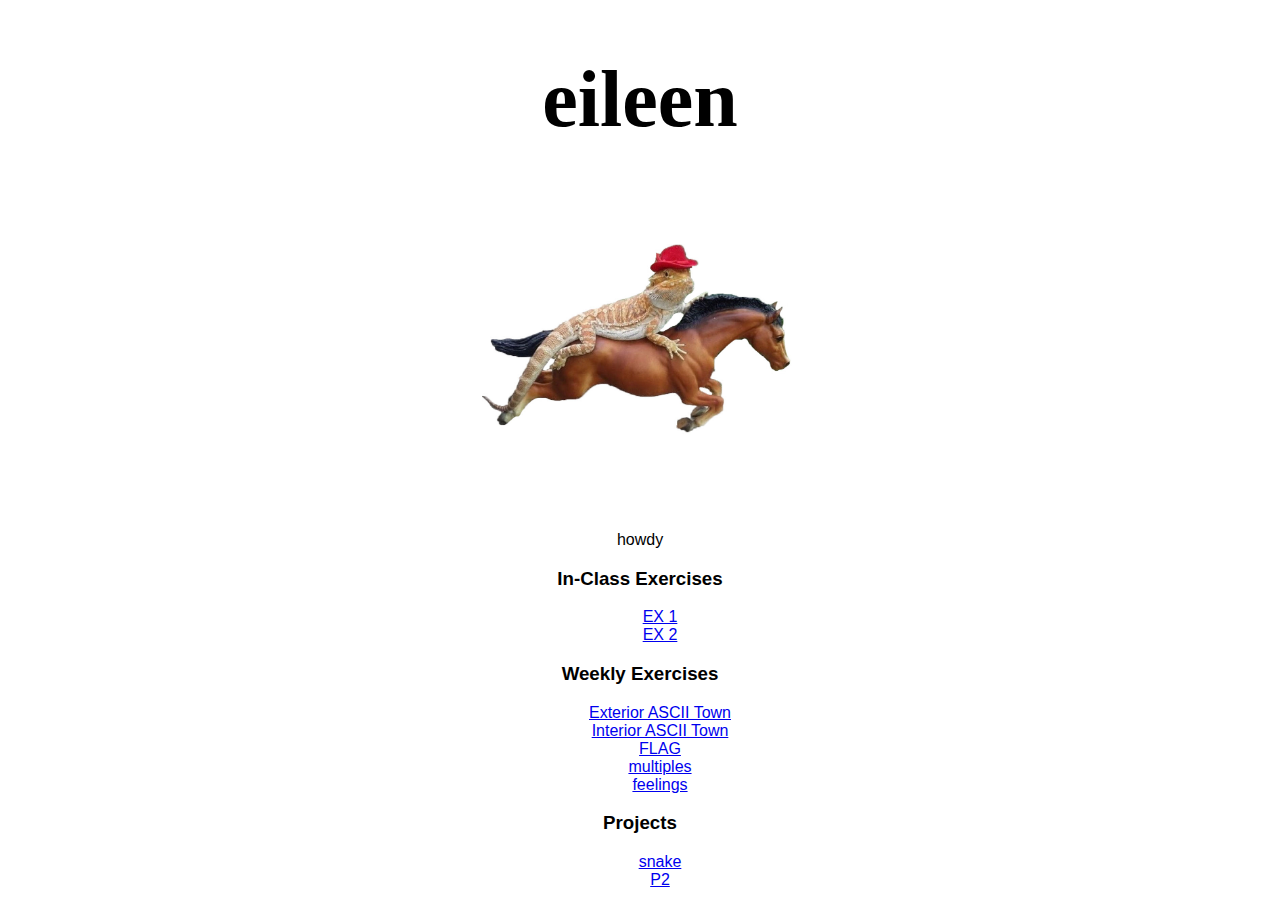
<file: index.html>
<!DOCTYPE html>
<html>

<head>
  <title>eileen</title>
  <meta charset="utf-8" />
  <link rel="stylesheet" type="text/css" href="index.css">
</head>

<body>

  <!-- this is where my code is-->
  <div id="container">

    <!-- about me-->
    <h1>eileen</h1>

    <img src="images/me.jpg">

    <p class="desc">howdy</p>

    <!-- my work -->
    <div id="exercises">
      <h3>In-Class Exercises</h3>

      <ul id="menu">
        <li><a href="#">EX 1</a></li>
        <li><a href="#">EX 2</a></li>
      </ul>

    </div>

    <div id="weekly-exercises">
      <h3>Weekly Exercises</h3>

      <ul id="menu">
        <li><a href="ASCII-TOWN/exterior-eileem.html">Exterior ASCII Town</a></li>
        <li><a href="ASCII-TOWN/interior-eileen.html">Interior ASCII Town</a></li>
        <li><a href="FLAGS/FLAG.html">FLAG</a></li>
        <li><a href="multiples/multiples.html">multiples</a></li>
        <li><a href="feelings/feelings.html">feelings</a></li>

      </ul>

    </div>

    <div id="projects">
      <h3>Projects</h3>

      <ul id="menu">
        <li><a href="project1/project1.html">snake</a></li>
        <li><a href="#">P2</a></li>
      </ul>

    </div>
  </div>
</body>
</html>
</file>
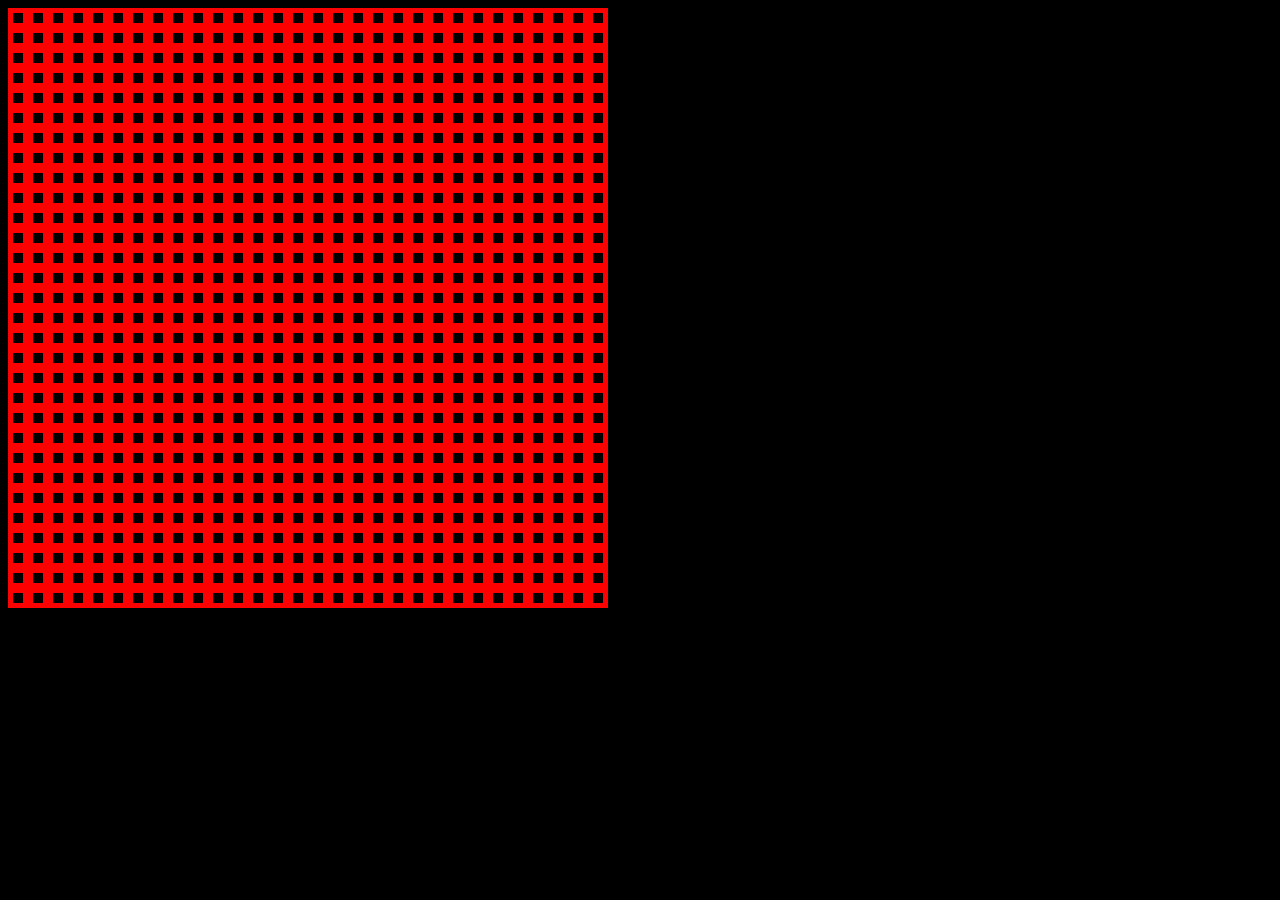
<file: example/example.html>
<!DOCTYPE html>
<html>

<head>
  <title>eileen</title>
  <meta charset="utf-8" />
  <link rel="stylesheet" href="css/example.css" type="text/CSS" />

</head>

<body>

<div class="outer-shape">
   <div class="inner-shape"></div>
   <div class="inner-shape"></div>
   <div class="inner-shape"></div>
   <div class="inner-shape"></div>
   <div class="inner-shape"></div>
   <div class="inner-shape"></div>
   <div class="inner-shape"></div>
   <div class="inner-shape"></div>
   <div class="inner-shape"></div>
   <div class="inner-shape"></div>
   <div class="inner-shape"></div>
   <div class="inner-shape"></div>
   <div class="inner-shape"></div>
   <div class="inner-shape"></div>
   <div class="inner-shape"></div>
   <div class="inner-shape"></div>
   <div class="inner-shape"></div>
   <div class="inner-shape"></div>
   <div class="inner-shape"></div>
   <div class="inner-shape"></div>
   <div class="inner-shape"></div>
   <div class="inner-shape"></div>
   <div class="inner-shape"></div>
   <div class="inner-shape"></div>
   <div class="inner-shape"></div>
   <div class="inner-shape"></div>
   <div class="inner-shape"></div>
   <div class="inner-shape"></div>
   <div class="inner-shape"></div>
   <div class="inner-shape"></div>
   <div class="inner-shape"></div>
   <div class="inner-shape"></div>
   <div class="inner-shape"></div>
   <div class="inner-shape"></div>
   <div class="inner-shape"></div>
   <div class="inner-shape"></div>

   <div class="inner-shape"></div>
   <div class="inner-shape"></div>
   <div class="inner-shape"></div>
   <div class="inner-shape"></div>
   <div class="inner-shape"></div>
   <div class="inner-shape"></div>
   <div class="inner-shape"></div>
   <div class="inner-shape"></div>
   <div class="inner-shape"></div>
   <div class="inner-shape"></div>
   <div class="inner-shape"></div>
   <div class="inner-shape"></div>
   <div class="inner-shape"></div>
   <div class="inner-shape"></div>
   <div class="inner-shape"></div>
   <div class="inner-shape"></div>
   <div class="inner-shape"></div>
   <div class="inner-shape"></div>
   <div class="inner-shape"></div>
   <div class="inner-shape"></div>
   <div class="inner-shape"></div>
   <div class="inner-shape"></div>
   <div class="inner-shape"></div>
   <div class="inner-shape"></div>
   <div class="inner-shape"></div>
   <div class="inner-shape"></div>
   <div class="inner-shape"></div>
   <div class="inner-shape"></div>
   <div class="inner-shape"></div>
   <div class="inner-shape"></div>
   <div class="inner-shape"></div>
   <div class="inner-shape"></div>
   <div class="inner-shape"></div>
   <div class="inner-shape"></div>
   <div class="inner-shape"></div>
   <div class="inner-shape"></div> <div class="inner-shape"></div>
    <div class="inner-shape"></div>
    <div class="inner-shape"></div>
    <div class="inner-shape"></div>
    <div class="inner-shape"></div>
    <div class="inner-shape"></div>
    <div class="inner-shape"></div>
    <div class="inner-shape"></div>
    <div class="inner-shape"></div>
    <div class="inner-shape"></div>
    <div class="inner-shape"></div>
    <div class="inner-shape"></div>
    <div class="inner-shape"></div>
    <div class="inner-shape"></div>
    <div class="inner-shape"></div>
    <div class="inner-shape"></div>
    <div class="inner-shape"></div>
    <div class="inner-shape"></div>
    <div class="inner-shape"></div>
    <div class="inner-shape"></div>
    <div class="inner-shape"></div>
    <div class="inner-shape"></div>
    <div class="inner-shape"></div>
    <div class="inner-shape"></div>
    <div class="inner-shape"></div>
    <div class="inner-shape"></div>
    <div class="inner-shape"></div>
    <div class="inner-shape"></div>
    <div class="inner-shape"></div>
    <div class="inner-shape"></div>
    <div class="inner-shape"></div>
    <div class="inner-shape"></div>
    <div class="inner-shape"></div>
    <div class="inner-shape"></div>
    <div class="inner-shape"></div>
    <div class="inner-shape"></div> <div class="inner-shape"></div>
     <div class="inner-shape"></div>
     <div class="inner-shape"></div>
     <div class="inner-shape"></div>
     <div class="inner-shape"></div>
     <div class="inner-shape"></div>
     <div class="inner-shape"></div>
     <div class="inner-shape"></div>
     <div class="inner-shape"></div>
     <div class="inner-shape"></div>
     <div class="inner-shape"></div>
     <div class="inner-shape"></div>
     <div class="inner-shape"></div>
     <div class="inner-shape"></div>
     <div class="inner-shape"></div>
     <div class="inner-shape"></div>
     <div class="inner-shape"></div>
     <div class="inner-shape"></div>
     <div class="inner-shape"></div>
     <div class="inner-shape"></div>
     <div class="inner-shape"></div>
     <div class="inner-shape"></div>
     <div class="inner-shape"></div>
     <div class="inner-shape"></div>
     <div class="inner-shape"></div>
     <div class="inner-shape"></div>
     <div class="inner-shape"></div>
     <div class="inner-shape"></div>
     <div class="inner-shape"></div>
     <div class="inner-shape"></div>
     <div class="inner-shape"></div>
     <div class="inner-shape"></div>
     <div class="inner-shape"></div>
     <div class="inner-shape"></div>
     <div class="inner-shape"></div>
     <div class="inner-shape"></div> <div class="inner-shape"></div>
      <div class="inner-shape"></div>
      <div class="inner-shape"></div>
      <div class="inner-shape"></div>
      <div class="inner-shape"></div>
      <div class="inner-shape"></div>
      <div class="inner-shape"></div>
      <div class="inner-shape"></div>
      <div class="inner-shape"></div>
      <div class="inner-shape"></div>
      <div class="inner-shape"></div>
      <div class="inner-shape"></div>
      <div class="inner-shape"></div>
      <div class="inner-shape"></div>
      <div class="inner-shape"></div>
      <div class="inner-shape"></div>
      <div class="inner-shape"></div>
      <div class="inner-shape"></div>
      <div class="inner-shape"></div>
      <div class="inner-shape"></div>
      <div class="inner-shape"></div>
      <div class="inner-shape"></div>
      <div class="inner-shape"></div>
      <div class="inner-shape"></div>
      <div class="inner-shape"></div>
      <div class="inner-shape"></div>
      <div class="inner-shape"></div>
      <div class="inner-shape"></div>
      <div class="inner-shape"></div>
      <div class="inner-shape"></div>
      <div class="inner-shape"></div>
      <div class="inner-shape"></div>
      <div class="inner-shape"></div>
      <div class="inner-shape"></div>
      <div class="inner-shape"></div>
      <div class="inner-shape"></div> <div class="inner-shape"></div>
       <div class="inner-shape"></div>
       <div class="inner-shape"></div>
       <div class="inner-shape"></div>
       <div class="inner-shape"></div>
       <div class="inner-shape"></div>
       <div class="inner-shape"></div>
       <div class="inner-shape"></div>
       <div class="inner-shape"></div>
       <div class="inner-shape"></div>
       <div class="inner-shape"></div>
       <div class="inner-shape"></div>
       <div class="inner-shape"></div>
       <div class="inner-shape"></div>
       <div class="inner-shape"></div>
       <div class="inner-shape"></div>
       <div class="inner-shape"></div>
       <div class="inner-shape"></div>
       <div class="inner-shape"></div>
       <div class="inner-shape"></div>
       <div class="inner-shape"></div>
       <div class="inner-shape"></div>
       <div class="inner-shape"></div>
       <div class="inner-shape"></div>
       <div class="inner-shape"></div>
       <div class="inner-shape"></div>
       <div class="inner-shape"></div>
       <div class="inner-shape"></div>
       <div class="inner-shape"></div>
       <div class="inner-shape"></div>
       <div class="inner-shape"></div>
       <div class="inner-shape"></div>
       <div class="inner-shape"></div>
       <div class="inner-shape"></div>
       <div class="inner-shape"></div>
       <div class="inner-shape"></div> <div class="inner-shape"></div>
        <div class="inner-shape"></div>
        <div class="inner-shape"></div>
        <div class="inner-shape"></div>
        <div class="inner-shape"></div>
        <div class="inner-shape"></div>
        <div class="inner-shape"></div>
        <div class="inner-shape"></div>
        <div class="inner-shape"></div>
        <div class="inner-shape"></div>
        <div class="inner-shape"></div>
        <div class="inner-shape"></div>
        <div class="inner-shape"></div>
        <div class="inner-shape"></div>
        <div class="inner-shape"></div>
        <div class="inner-shape"></div>
        <div class="inner-shape"></div>
        <div class="inner-shape"></div>
        <div class="inner-shape"></div>
        <div class="inner-shape"></div>
        <div class="inner-shape"></div>
        <div class="inner-shape"></div>
        <div class="inner-shape"></div>
        <div class="inner-shape"></div>
        <div class="inner-shape"></div>
        <div class="inner-shape"></div>
        <div class="inner-shape"></div>
        <div class="inner-shape"></div>
        <div class="inner-shape"></div>
        <div class="inner-shape"></div>
        <div class="inner-shape"></div>
        <div class="inner-shape"></div>
        <div class="inner-shape"></div>
        <div class="inner-shape"></div>
        <div class="inner-shape"></div>
        <div class="inner-shape"></div> <div class="inner-shape"></div>
         <div class="inner-shape"></div>
         <div class="inner-shape"></div>
         <div class="inner-shape"></div>
         <div class="inner-shape"></div>
         <div class="inner-shape"></div>
         <div class="inner-shape"></div>
         <div class="inner-shape"></div>
         <div class="inner-shape"></div>
         <div class="inner-shape"></div>
         <div class="inner-shape"></div>
         <div class="inner-shape"></div>
         <div class="inner-shape"></div>
         <div class="inner-shape"></div>
         <div class="inner-shape"></div>
         <div class="inner-shape"></div>
         <div class="inner-shape"></div>
         <div class="inner-shape"></div>
         <div class="inner-shape"></div>
         <div class="inner-shape"></div>
         <div class="inner-shape"></div>
         <div class="inner-shape"></div>
         <div class="inner-shape"></div>
         <div class="inner-shape"></div>
         <div class="inner-shape"></div>
         <div class="inner-shape"></div>
         <div class="inner-shape"></div>
         <div class="inner-shape"></div>
         <div class="inner-shape"></div>
         <div class="inner-shape"></div>
         <div class="inner-shape"></div>
         <div class="inner-shape"></div>
         <div class="inner-shape"></div>
         <div class="inner-shape"></div>
         <div class="inner-shape"></div>
         <div class="inner-shape"></div> <div class="inner-shape"></div>
          <div class="inner-shape"></div>
          <div class="inner-shape"></div>
          <div class="inner-shape"></div>
          <div class="inner-shape"></div>
          <div class="inner-shape"></div>
          <div class="inner-shape"></div>
          <div class="inner-shape"></div>
          <div class="inner-shape"></div>
          <div class="inner-shape"></div>
          <div class="inner-shape"></div>
          <div class="inner-shape"></div>
          <div class="inner-shape"></div>
          <div class="inner-shape"></div>
          <div class="inner-shape"></div>
          <div class="inner-shape"></div>
          <div class="inner-shape"></div>
          <div class="inner-shape"></div>
          <div class="inner-shape"></div>
          <div class="inner-shape"></div>
          <div class="inner-shape"></div>
          <div class="inner-shape"></div>
          <div class="inner-shape"></div>
          <div class="inner-shape"></div>
          <div class="inner-shape"></div>
          <div class="inner-shape"></div>
          <div class="inner-shape"></div>
          <div class="inner-shape"></div>
          <div class="inner-shape"></div>
          <div class="inner-shape"></div>
          <div class="inner-shape"></div>
          <div class="inner-shape"></div>
          <div class="inner-shape"></div>
          <div class="inner-shape"></div>
          <div class="inner-shape"></div>
          <div class="inner-shape"></div> <div class="inner-shape"></div>
           <div class="inner-shape"></div>
           <div class="inner-shape"></div>
           <div class="inner-shape"></div>
           <div class="inner-shape"></div>
           <div class="inner-shape"></div>
           <div class="inner-shape"></div>
           <div class="inner-shape"></div>
           <div class="inner-shape"></div>
           <div class="inner-shape"></div>
           <div class="inner-shape"></div>
           <div class="inner-shape"></div>
           <div class="inner-shape"></div>
           <div class="inner-shape"></div>
           <div class="inner-shape"></div>
           <div class="inner-shape"></div>
           <div class="inner-shape"></div>
           <div class="inner-shape"></div>
           <div class="inner-shape"></div>
           <div class="inner-shape"></div>
           <div class="inner-shape"></div>
           <div class="inner-shape"></div>
           <div class="inner-shape"></div>
           <div class="inner-shape"></div>
           <div class="inner-shape"></div>
           <div class="inner-shape"></div>
           <div class="inner-shape"></div>
           <div class="inner-shape"></div>
           <div class="inner-shape"></div>
           <div class="inner-shape"></div>
           <div class="inner-shape"></div>
           <div class="inner-shape"></div>
           <div class="inner-shape"></div>
           <div class="inner-shape"></div>
           <div class="inner-shape"></div>
           <div class="inner-shape"></div> <div class="inner-shape"></div>
            <div class="inner-shape"></div>
            <div class="inner-shape"></div>
            <div class="inner-shape"></div>
            <div class="inner-shape"></div>
            <div class="inner-shape"></div>
            <div class="inner-shape"></div>
            <div class="inner-shape"></div>
            <div class="inner-shape"></div>
            <div class="inner-shape"></div>
            <div class="inner-shape"></div>
            <div class="inner-shape"></div>
            <div class="inner-shape"></div>
            <div class="inner-shape"></div>
            <div class="inner-shape"></div>
            <div class="inner-shape"></div>
            <div class="inner-shape"></div>
            <div class="inner-shape"></div>
            <div class="inner-shape"></div>
            <div class="inner-shape"></div>
            <div class="inner-shape"></div>
            <div class="inner-shape"></div>
            <div class="inner-shape"></div>
            <div class="inner-shape"></div>
            <div class="inner-shape"></div>
            <div class="inner-shape"></div>
            <div class="inner-shape"></div>
            <div class="inner-shape"></div>
            <div class="inner-shape"></div>
            <div class="inner-shape"></div>
            <div class="inner-shape"></div>
            <div class="inner-shape"></div>
            <div class="inner-shape"></div>
            <div class="inner-shape"></div>
            <div class="inner-shape"></div>
            <div class="inner-shape"></div> <div class="inner-shape"></div>
             <div class="inner-shape"></div>
             <div class="inner-shape"></div>
             <div class="inner-shape"></div>
             <div class="inner-shape"></div>
             <div class="inner-shape"></div>
             <div class="inner-shape"></div>
             <div class="inner-shape"></div>
             <div class="inner-shape"></div>
             <div class="inner-shape"></div>
             <div class="inner-shape"></div>
             <div class="inner-shape"></div>
             <div class="inner-shape"></div>
             <div class="inner-shape"></div>
             <div class="inner-shape"></div>
             <div class="inner-shape"></div>
             <div class="inner-shape"></div>
             <div class="inner-shape"></div>
             <div class="inner-shape"></div>
             <div class="inner-shape"></div>
             <div class="inner-shape"></div>
             <div class="inner-shape"></div>
             <div class="inner-shape"></div>
             <div class="inner-shape"></div>
             <div class="inner-shape"></div>
             <div class="inner-shape"></div>
             <div class="inner-shape"></div>
             <div class="inner-shape"></div>
             <div class="inner-shape"></div>
             <div class="inner-shape"></div>
             <div class="inner-shape"></div>
             <div class="inner-shape"></div>
             <div class="inner-shape"></div>
             <div class="inner-shape"></div>
             <div class="inner-shape"></div>
             <div class="inner-shape"></div> <div class="inner-shape"></div>
              <div class="inner-shape"></div>
              <div class="inner-shape"></div>
              <div class="inner-shape"></div>
              <div class="inner-shape"></div>
              <div class="inner-shape"></div>
              <div class="inner-shape"></div>
              <div class="inner-shape"></div>
              <div class="inner-shape"></div>
              <div class="inner-shape"></div>
              <div class="inner-shape"></div>
              <div class="inner-shape"></div>
              <div class="inner-shape"></div>
              <div class="inner-shape"></div>
              <div class="inner-shape"></div>
              <div class="inner-shape"></div>
              <div class="inner-shape"></div>
              <div class="inner-shape"></div>
              <div class="inner-shape"></div>
              <div class="inner-shape"></div>
              <div class="inner-shape"></div>
              <div class="inner-shape"></div>
              <div class="inner-shape"></div>
              <div class="inner-shape"></div>
              <div class="inner-shape"></div>
              <div class="inner-shape"></div>
              <div class="inner-shape"></div>
              <div class="inner-shape"></div>
              <div class="inner-shape"></div>
              <div class="inner-shape"></div>
              <div class="inner-shape"></div>
              <div class="inner-shape"></div>
              <div class="inner-shape"></div>
              <div class="inner-shape"></div>
              <div class="inner-shape"></div>
              <div class="inner-shape"></div> <div class="inner-shape"></div>
               <div class="inner-shape"></div>
               <div class="inner-shape"></div>
               <div class="inner-shape"></div>
               <div class="inner-shape"></div>
               <div class="inner-shape"></div>
               <div class="inner-shape"></div>
               <div class="inner-shape"></div>
               <div class="inner-shape"></div>
               <div class="inner-shape"></div>
               <div class="inner-shape"></div>
               <div class="inner-shape"></div>
               <div class="inner-shape"></div>
               <div class="inner-shape"></div>
               <div class="inner-shape"></div>
               <div class="inner-shape"></div>
               <div class="inner-shape"></div>
               <div class="inner-shape"></div>
               <div class="inner-shape"></div>
               <div class="inner-shape"></div>
               <div class="inner-shape"></div>
               <div class="inner-shape"></div>
               <div class="inner-shape"></div>
               <div class="inner-shape"></div>
               <div class="inner-shape"></div>
               <div class="inner-shape"></div>
               <div class="inner-shape"></div>
               <div class="inner-shape"></div>
               <div class="inner-shape"></div>
               <div class="inner-shape"></div>
               <div class="inner-shape"></div>
               <div class="inner-shape"></div>
               <div class="inner-shape"></div>
               <div class="inner-shape"></div>
               <div class="inner-shape"></div>
               <div class="inner-shape"></div> <div class="inner-shape"></div>
                <div class="inner-shape"></div>
                <div class="inner-shape"></div>
                <div class="inner-shape"></div>
                <div class="inner-shape"></div>
                <div class="inner-shape"></div>
                <div class="inner-shape"></div>
                <div class="inner-shape"></div>
                <div class="inner-shape"></div>
                <div class="inner-shape"></div>
                <div class="inner-shape"></div>
                <div class="inner-shape"></div>
                <div class="inner-shape"></div>
                <div class="inner-shape"></div>
                <div class="inner-shape"></div>
                <div class="inner-shape"></div>
                <div class="inner-shape"></div>
                <div class="inner-shape"></div>
                <div class="inner-shape"></div>
                <div class="inner-shape"></div>
                <div class="inner-shape"></div>
                <div class="inner-shape"></div>
                <div class="inner-shape"></div>
                <div class="inner-shape"></div>
                <div class="inner-shape"></div>
                <div class="inner-shape"></div>
                <div class="inner-shape"></div>
                <div class="inner-shape"></div>
                <div class="inner-shape"></div>
                <div class="inner-shape"></div>
                <div class="inner-shape"></div>
                <div class="inner-shape"></div>
                <div class="inner-shape"></div>
                <div class="inner-shape"></div>
                <div class="inner-shape"></div>
                <div class="inner-shape"></div> <div class="inner-shape"></div>
                 <div class="inner-shape"></div>
                 <div class="inner-shape"></div>
                 <div class="inner-shape"></div>
                 <div class="inner-shape"></div>
                 <div class="inner-shape"></div>
                 <div class="inner-shape"></div>
                 <div class="inner-shape"></div>
                 <div class="inner-shape"></div>
                 <div class="inner-shape"></div>
                 <div class="inner-shape"></div>
                 <div class="inner-shape"></div>
                 <div class="inner-shape"></div>
                 <div class="inner-shape"></div>
                 <div class="inner-shape"></div>
                 <div class="inner-shape"></div>
                 <div class="inner-shape"></div>
                 <div class="inner-shape"></div>
                 <div class="inner-shape"></div>
                 <div class="inner-shape"></div>
                 <div class="inner-shape"></div>
                 <div class="inner-shape"></div>
                 <div class="inner-shape"></div>
                 <div class="inner-shape"></div>
                 <div class="inner-shape"></div>
                 <div class="inner-shape"></div>
                 <div class="inner-shape"></div>
                 <div class="inner-shape"></div>
                 <div class="inner-shape"></div>
                 <div class="inner-shape"></div>
                 <div class="inner-shape"></div>
                 <div class="inner-shape"></div>
                 <div class="inner-shape"></div>
                 <div class="inner-shape"></div>
                 <div class="inner-shape"></div>
                 <div class="inner-shape"></div> <div class="inner-shape"></div>
                  <div class="inner-shape"></div>
                  <div class="inner-shape"></div>
                  <div class="inner-shape"></div>
                  <div class="inner-shape"></div>
                  <div class="inner-shape"></div>
                  <div class="inner-shape"></div>
                  <div class="inner-shape"></div>
                  <div class="inner-shape"></div>
                  <div class="inner-shape"></div>
                  <div class="inner-shape"></div>
                  <div class="inner-shape"></div>
                  <div class="inner-shape"></div>
                  <div class="inner-shape"></div>
                  <div class="inner-shape"></div>
                  <div class="inner-shape"></div>
                  <div class="inner-shape"></div>
                  <div class="inner-shape"></div>
                  <div class="inner-shape"></div>
                  <div class="inner-shape"></div>
                  <div class="inner-shape"></div>
                  <div class="inner-shape"></div>
                  <div class="inner-shape"></div>
                  <div class="inner-shape"></div>
                  <div class="inner-shape"></div>
                  <div class="inner-shape"></div>
                  <div class="inner-shape"></div>
                  <div class="inner-shape"></div>
                  <div class="inner-shape"></div>
                  <div class="inner-shape"></div>
                  <div class="inner-shape"></div>
                  <div class="inner-shape"></div>
                  <div class="inner-shape"></div>
                  <div class="inner-shape"></div>
                  <div class="inner-shape"></div>
                  <div class="inner-shape"></div> <div class="inner-shape"></div>
                   <div class="inner-shape"></div>
                   <div class="inner-shape"></div>
                   <div class="inner-shape"></div>
                   <div class="inner-shape"></div>
                   <div class="inner-shape"></div>
                   <div class="inner-shape"></div>
                   <div class="inner-shape"></div>
                   <div class="inner-shape"></div>
                   <div class="inner-shape"></div>
                   <div class="inner-shape"></div>
                   <div class="inner-shape"></div>
                   <div class="inner-shape"></div>
                   <div class="inner-shape"></div>
                   <div class="inner-shape"></div>
                   <div class="inner-shape"></div>
                   <div class="inner-shape"></div>
                   <div class="inner-shape"></div>
                   <div class="inner-shape"></div>
                   <div class="inner-shape"></div>
                   <div class="inner-shape"></div>
                   <div class="inner-shape"></div>
                   <div class="inner-shape"></div>
                   <div class="inner-shape"></div>
                   <div class="inner-shape"></div>
                   <div class="inner-shape"></div>
                   <div class="inner-shape"></div>
                   <div class="inner-shape"></div>
                   <div class="inner-shape"></div>
                   <div class="inner-shape"></div>
                   <div class="inner-shape"></div>
                   <div class="inner-shape"></div>
                   <div class="inner-shape"></div>
                   <div class="inner-shape"></div>
                   <div class="inner-shape"></div>
                   <div class="inner-shape"></div> <div class="inner-shape"></div>
                    <div class="inner-shape"></div>
                    <div class="inner-shape"></div>
                    <div class="inner-shape"></div>
                    <div class="inner-shape"></div>
                    <div class="inner-shape"></div>
                    <div class="inner-shape"></div>
                    <div class="inner-shape"></div>
                    <div class="inner-shape"></div>
                    <div class="inner-shape"></div>
                    <div class="inner-shape"></div>
                    <div class="inner-shape"></div>
                    <div class="inner-shape"></div>
                    <div class="inner-shape"></div>
                    <div class="inner-shape"></div>
                    <div class="inner-shape"></div>
                    <div class="inner-shape"></div>
                    <div class="inner-shape"></div>
                    <div class="inner-shape"></div>
                    <div class="inner-shape"></div>
                    <div class="inner-shape"></div>
                    <div class="inner-shape"></div>
                    <div class="inner-shape"></div>
                    <div class="inner-shape"></div>
                    <div class="inner-shape"></div>
                    <div class="inner-shape"></div>
                    <div class="inner-shape"></div>
                    <div class="inner-shape"></div>
                    <div class="inner-shape"></div>
                    <div class="inner-shape"></div>
                    <div class="inner-shape"></div>
                    <div class="inner-shape"></div>
                    <div class="inner-shape"></div>
                    <div class="inner-shape"></div>
                    <div class="inner-shape"></div>
                    <div class="inner-shape"></div> <div class="inner-shape"></div>
                     <div class="inner-shape"></div>
                     <div class="inner-shape"></div>
                     <div class="inner-shape"></div>
                     <div class="inner-shape"></div>
                     <div class="inner-shape"></div>
                     <div class="inner-shape"></div>
                     <div class="inner-shape"></div>
                     <div class="inner-shape"></div>
                     <div class="inner-shape"></div>
                     <div class="inner-shape"></div>
                     <div class="inner-shape"></div>
                     <div class="inner-shape"></div>
                     <div class="inner-shape"></div>
                     <div class="inner-shape"></div>
                     <div class="inner-shape"></div>
                     <div class="inner-shape"></div>
                     <div class="inner-shape"></div>
                     <div class="inner-shape"></div>
                     <div class="inner-shape"></div>
                     <div class="inner-shape"></div>
                     <div class="inner-shape"></div>
                     <div class="inner-shape"></div>
                     <div class="inner-shape"></div>
                     <div class="inner-shape"></div>
                     <div class="inner-shape"></div>
                     <div class="inner-shape"></div>
                     <div class="inner-shape"></div>
                     <div class="inner-shape"></div>
                     <div class="inner-shape"></div>
                     <div class="inner-shape"></div>
                     <div class="inner-shape"></div>
                     <div class="inner-shape"></div>
                     <div class="inner-shape"></div>
                     <div class="inner-shape"></div>
                     <div class="inner-shape"></div> <div class="inner-shape"></div>
                      <div class="inner-shape"></div>
                      <div class="inner-shape"></div>
                      <div class="inner-shape"></div>
                      <div class="inner-shape"></div>
                      <div class="inner-shape"></div>
                      <div class="inner-shape"></div>
                      <div class="inner-shape"></div>
                      <div class="inner-shape"></div>
                      <div class="inner-shape"></div>
                      <div class="inner-shape"></div>
                      <div class="inner-shape"></div>
                      <div class="inner-shape"></div>
                      <div class="inner-shape"></div>
                      <div class="inner-shape"></div>
                      <div class="inner-shape"></div>
                      <div class="inner-shape"></div>
                      <div class="inner-shape"></div>
                      <div class="inner-shape"></div>
                      <div class="inner-shape"></div>
                      <div class="inner-shape"></div>
                      <div class="inner-shape"></div>
                      <div class="inner-shape"></div>
                      <div class="inner-shape"></div>
                      <div class="inner-shape"></div>
                      <div class="inner-shape"></div>
                      <div class="inner-shape"></div>
                      <div class="inner-shape"></div>
                      <div class="inner-shape"></div>
                      <div class="inner-shape"></div>
                      <div class="inner-shape"></div>
                      <div class="inner-shape"></div>
                      <div class="inner-shape"></div>
                      <div class="inner-shape"></div>
                      <div class="inner-shape"></div>
                      <div class="inner-shape"></div> <div class="inner-shape"></div>
                       <div class="inner-shape"></div>
                       <div class="inner-shape"></div>
                       <div class="inner-shape"></div>
                       <div class="inner-shape"></div>
                       <div class="inner-shape"></div>
                       <div class="inner-shape"></div>
                       <div class="inner-shape"></div>
                       <div class="inner-shape"></div>
                       <div class="inner-shape"></div>
                       <div class="inner-shape"></div>
                       <div class="inner-shape"></div>
                       <div class="inner-shape"></div>
                       <div class="inner-shape"></div>
                       <div class="inner-shape"></div>
                       <div class="inner-shape"></div>
                       <div class="inner-shape"></div>
                       <div class="inner-shape"></div>
                       <div class="inner-shape"></div>
                       <div class="inner-shape"></div>
                       <div class="inner-shape"></div>
                       <div class="inner-shape"></div>
                       <div class="inner-shape"></div>
                       <div class="inner-shape"></div>
                       <div class="inner-shape"></div>
                       <div class="inner-shape"></div>
                       <div class="inner-shape"></div>
                       <div class="inner-shape"></div>
                       <div class="inner-shape"></div>
                       <div class="inner-shape"></div>
                       <div class="inner-shape"></div>
                       <div class="inner-shape"></div>
                       <div class="inner-shape"></div>
                       <div class="inner-shape"></div>
                       <div class="inner-shape"></div>
                       <div class="inner-shape"></div> <div class="inner-shape"></div>
                        <div class="inner-shape"></div>
                        <div class="inner-shape"></div>
                        <div class="inner-shape"></div>
                        <div class="inner-shape"></div>
                        <div class="inner-shape"></div>
                        <div class="inner-shape"></div>
                        <div class="inner-shape"></div>
                        <div class="inner-shape"></div>
                        <div class="inner-shape"></div>
                        <div class="inner-shape"></div>
                        <div class="inner-shape"></div>
                        <div class="inner-shape"></div>
                        <div class="inner-shape"></div>
                        <div class="inner-shape"></div>
                        <div class="inner-shape"></div>
                        <div class="inner-shape"></div>
                        <div class="inner-shape"></div>
                        <div class="inner-shape"></div>
                        <div class="inner-shape"></div>
                        <div class="inner-shape"></div>
                        <div class="inner-shape"></div>
                        <div class="inner-shape"></div>
                        <div class="inner-shape"></div>
                        <div class="inner-shape"></div>
                        <div class="inner-shape"></div>
                        <div class="inner-shape"></div>
                        <div class="inner-shape"></div>
                        <div class="inner-shape"></div>
                        <div class="inner-shape"></div>
                        <div class="inner-shape"></div>
                        <div class="inner-shape"></div>
                        <div class="inner-shape"></div>
                        <div class="inner-shape"></div>
                        <div class="inner-shape"></div>
                        <div class="inner-shape"></div> <div class="inner-shape"></div>
                         <div class="inner-shape"></div>
                         <div class="inner-shape"></div>
                         <div class="inner-shape"></div>
                         <div class="inner-shape"></div>
                         <div class="inner-shape"></div>
                         <div class="inner-shape"></div>
                         <div class="inner-shape"></div>
                         <div class="inner-shape"></div>
                         <div class="inner-shape"></div>
                         <div class="inner-shape"></div>
                         <div class="inner-shape"></div>
                         <div class="inner-shape"></div>
                         <div class="inner-shape"></div>
                         <div class="inner-shape"></div>
                         <div class="inner-shape"></div>
                         <div class="inner-shape"></div>
                         <div class="inner-shape"></div>
                         <div class="inner-shape"></div>
                         <div class="inner-shape"></div>
                         <div class="inner-shape"></div>
                         <div class="inner-shape"></div>
                         <div class="inner-shape"></div>
                         <div class="inner-shape"></div>
                         <div class="inner-shape"></div>
                         <div class="inner-shape"></div>
                         <div class="inner-shape"></div>
                         <div class="inner-shape"></div>
                         <div class="inner-shape"></div>
                         <div class="inner-shape"></div>
                         <div class="inner-shape"></div>
                         <div class="inner-shape"></div>
                         <div class="inner-shape"></div>
                         <div class="inner-shape"></div>
                         <div class="inner-shape"></div>
                         <div class="inner-shape"></div> <div class="inner-shape"></div>
                          <div class="inner-shape"></div>
                          <div class="inner-shape"></div>
                          <div class="inner-shape"></div>
                          <div class="inner-shape"></div>
                          <div class="inner-shape"></div>
                          <div class="inner-shape"></div>
                          <div class="inner-shape"></div>
                          <div class="inner-shape"></div>
                          <div class="inner-shape"></div>
                          <div class="inner-shape"></div>
                          <div class="inner-shape"></div>
                          <div class="inner-shape"></div>
                          <div class="inner-shape"></div>
                          <div class="inner-shape"></div>
                          <div class="inner-shape"></div>
                          <div class="inner-shape"></div>
                          <div class="inner-shape"></div>
                          <div class="inner-shape"></div>
                          <div class="inner-shape"></div>
                          <div class="inner-shape"></div>
                          <div class="inner-shape"></div>
                          <div class="inner-shape"></div>
                          <div class="inner-shape"></div>
                          <div class="inner-shape"></div>
                          <div class="inner-shape"></div>
                          <div class="inner-shape"></div>
                          <div class="inner-shape"></div>
                          <div class="inner-shape"></div>
                          <div class="inner-shape"></div>
                          <div class="inner-shape"></div>
                          <div class="inner-shape"></div>
                          <div class="inner-shape"></div>
                          <div class="inner-shape"></div>
                          <div class="inner-shape"></div>
                          <div class="inner-shape"></div> <div class="inner-shape"></div>
                           






</body>
</html>
</file>
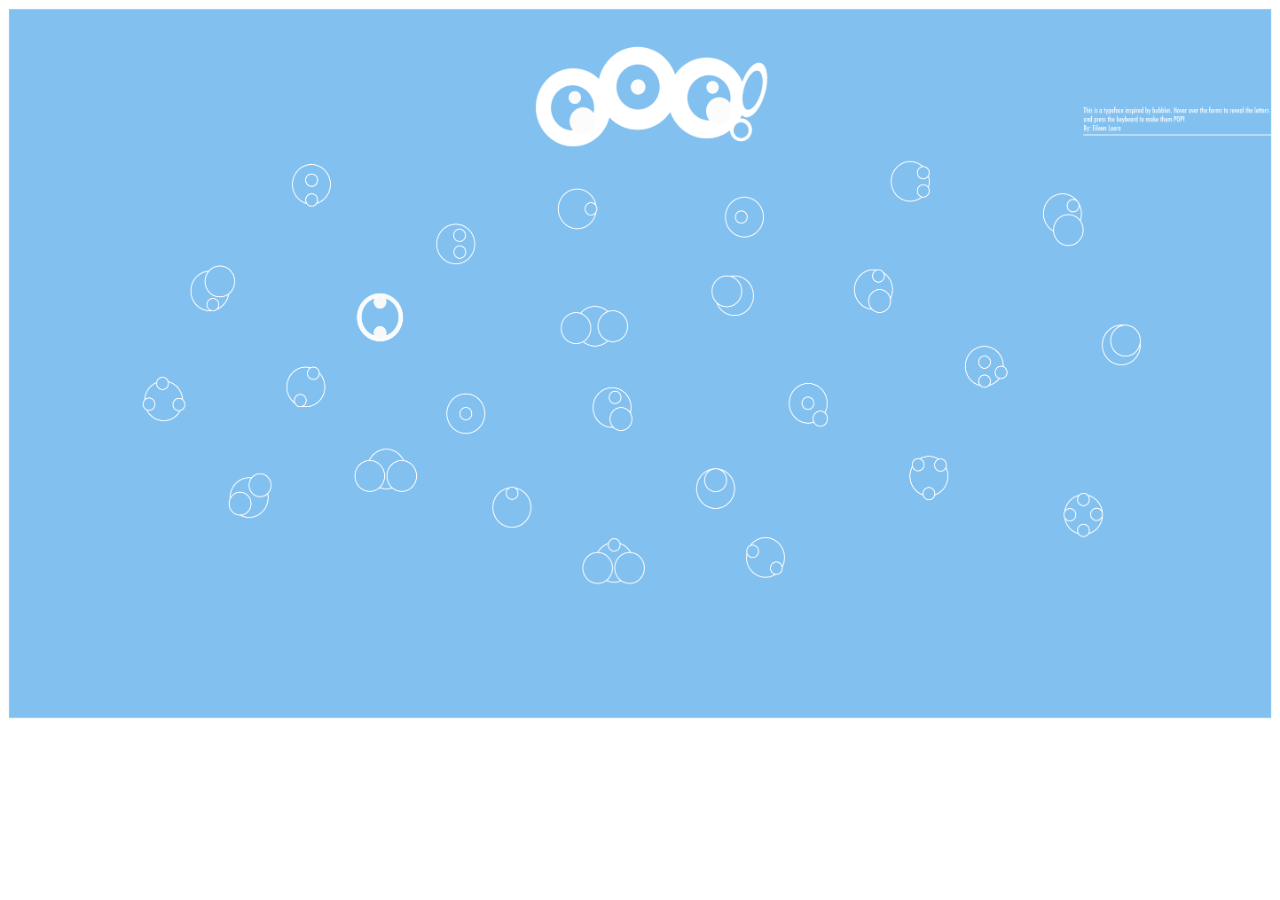
<file: final/final.html>
<!DOCTYPE html>
<html>
<head>
    <title>Final</title>
    <!-- Set the viewport -->
    <meta name="viewport" content="width=device-width, initial-scale=1.0">
    <!-- Link CSS stylesheet -->
    <link rel="stylesheet" href="css/final.css" />
</head>
<body>
    <!-- ///first -->
    <div id="web">
        <img src="web.png">
    </div>

</body>
</html>
</file>
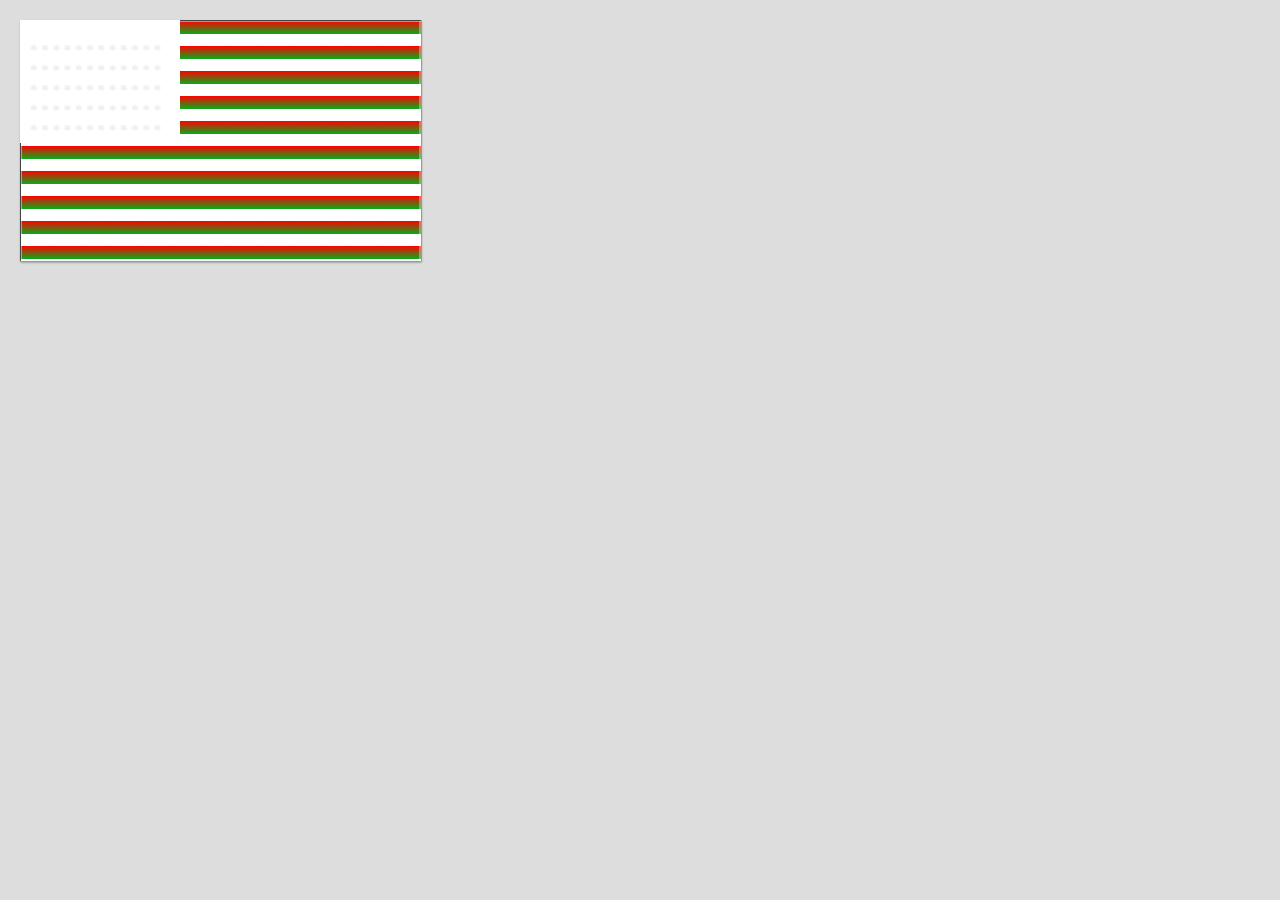
<file: FLAGS/FLAG.html>
<!DOCTYPE HTML>
<html>
<head>
  <title> Eileen's Custom Flag </title>
  <link rel="stylesheet" href="CSS/FLAG.css" type="text/CSS" />
</head>

  <div class="flag me"></div>

<h1> &nbsp;&nbsp;&nbsp;&nbsp;&nbsp; HOLA</h1>
</file>
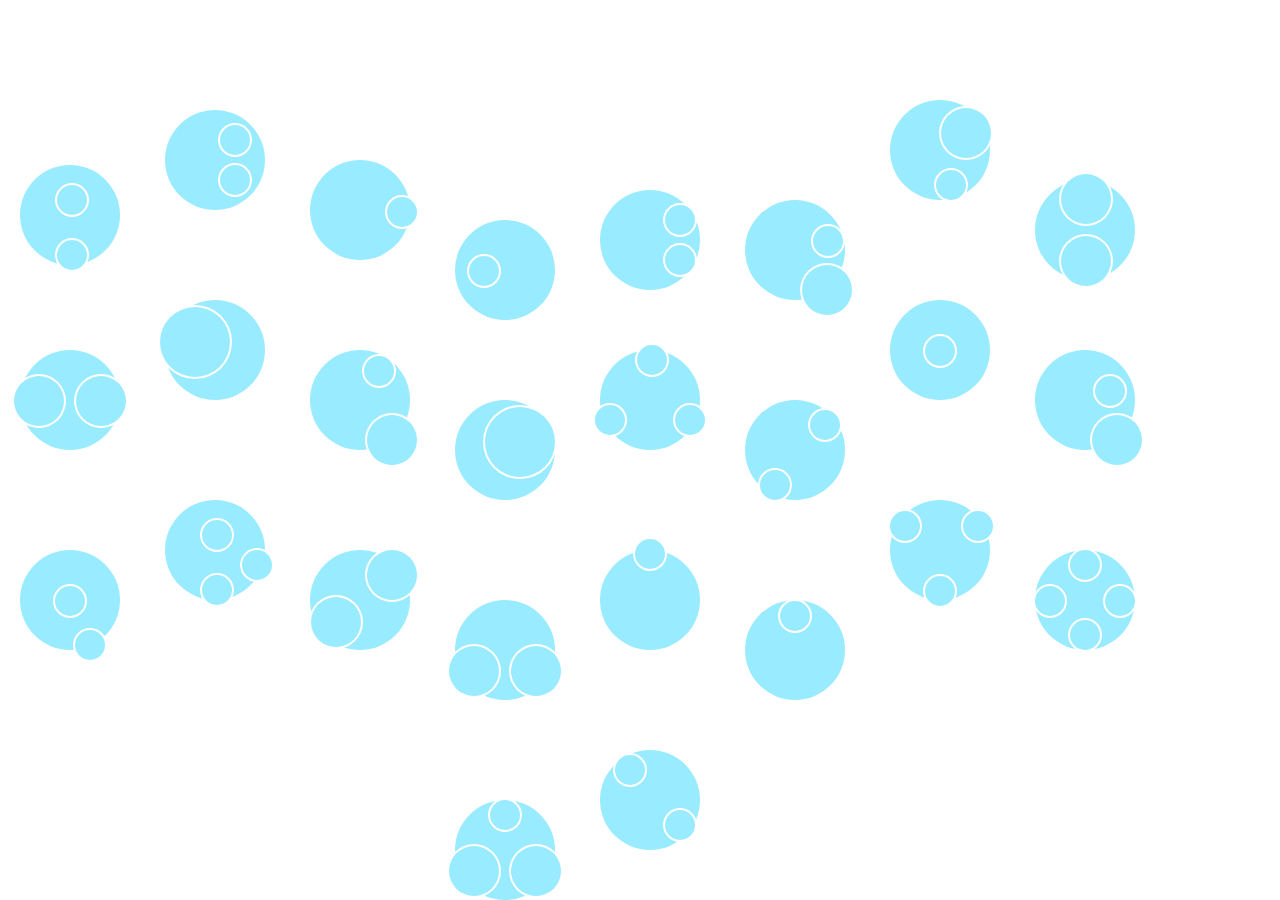
<file: grid/grid.html>
<!DOCTYPE html>
<html lang="en">
<head>
  <meta charset="UTF-8">
  <meta name="description" content="YOUR DESCRIPTION HERE">
  <meta name="viewport" content="width=device-width, initial-scale=1.0">
  <link rel="stylesheet" type="text/css" href="css/grid.css">
  <title>POP!</title>
</head>
<body>


  <div class="base" id="a" >
    <div class="a1"></div>
    <div class="a2"></div> </div>
  <div class="base" id="b" >
    <div class="b1"></div>
    <div class="b2"></div></div>
  <div class="base" id="c">
    <div class="c1"></div></div>
  <div class="base" id="d">
    <div class="d1"></div></div>
  <div class="base" id="e">
    <div class="e1"></div>
    <div class="e2"></div></div>
  <div class="base" id="f">
    <div class="f1"></div>
    <div class="f2"></div></div>
  <div class="base" id="g">
    <div class="g1"></div>
    <div class="g2"></div></div>
  <div class="base" id="h">
    <div class="h1"></div>
    <div class="h2"></div></div>
    <div class="base" id="i" >
      <div class="i1"></div>
      <div class="i2"></div> </div>
    <div class="base" id="j" >
      <div class="j1"></div></div>
    <div class="base" id="k">
      <div class="k1"></div>
      <div class="k2"></div></div>
    <div class="base" id="l">
      <div class="l1"></div></div>
    <div class="base" id="m">
      <div class="m1"></div>
      <div class="m2"></div>
      <div class="m3"></div></div>
    <div class="base" id="n">
      <div class="n1"></div>
      <div class="n2"></div></div>
    <div class="base" id="o">
      <div class="o1"></div></div>
    <div class="base" id="p">
      <div class="p1"></div>
      <div class="p2"></div></div>
      <div class="base" id="q" >
        <div class="q1"></div>
        <div class="q2"></div> </div>
      <div class="base" id="r" >
        <div class="r1"></div>
        <div class="r2"></div>
        <div class="r3"></div></div>
      <div class="base" id="s">
        <div class="s1"></div>
        <div class="s2"></div></div>
      <div class="base" id="t">
        <div class="t1"></div>
        <div class="t2"></div></div>
      <div class="base" id="u">
        <div class="u1"></div></div>
      <div class="base" id="v">
        <div class="v1"></div></div>
      <div class="base" id="w">
        <div class="w1"></div>
        <div class="w2"></div>
        <div class="w3"></div></div>
      <div class="base" id="x">
        <div class="x1"></div>
        <div class="x2"></div>
        <div class="x3"></div>
        <div class="x4"></div></div>
        <div class="base" id="y">
          <div class="y1"></div>
          <div class="y2"></div>
          <div class="y3"></div></div>
        <div class="base" id="z">
          <div class="z1"></div>
          <div class="z2"></div></div>
</body>
</html>
</file>
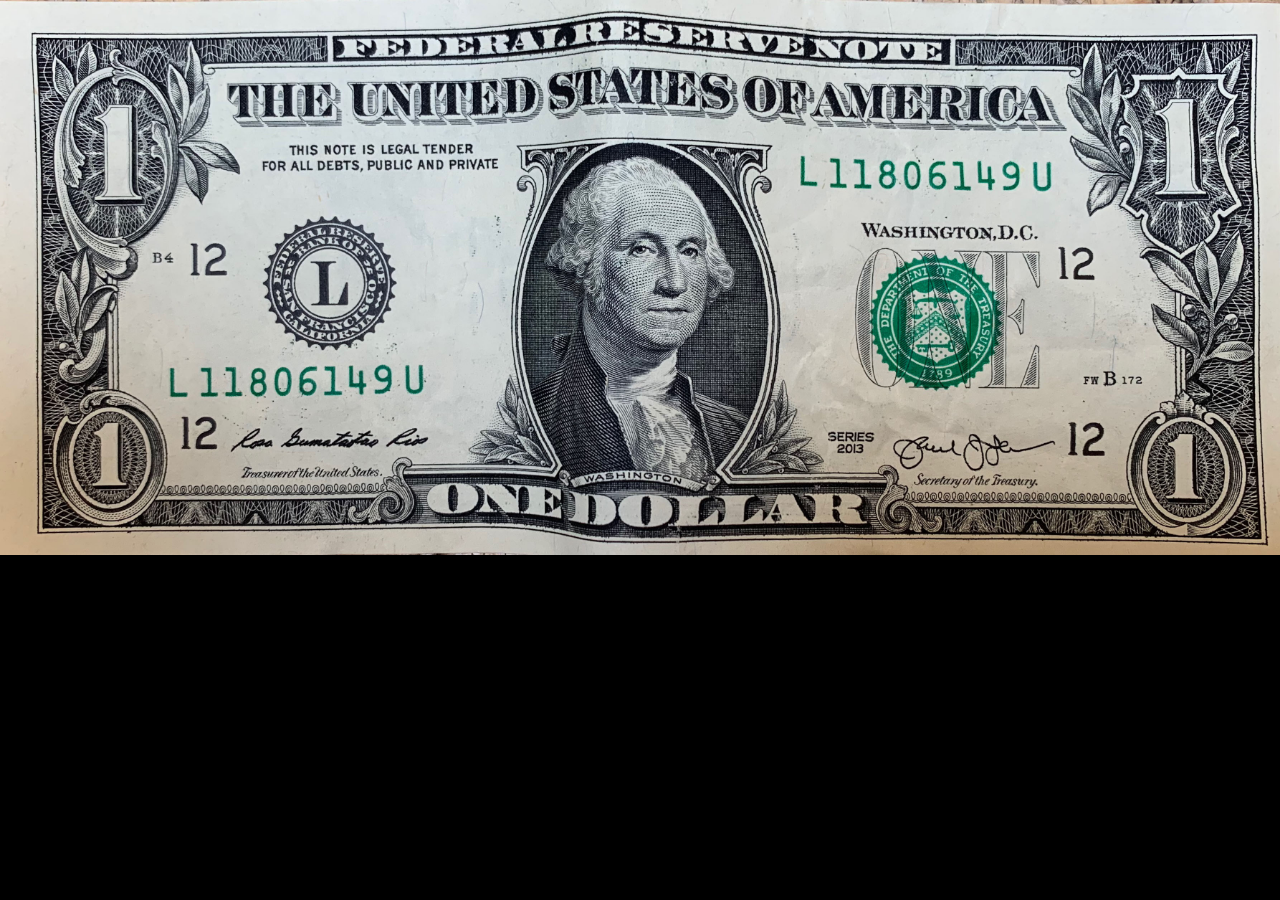
<file: multiples/multiples.html>
<!DOCTYPE html>
<html>
<head>
    <title>Multiples</title>
    <!-- Set the viewport -->
    <meta name="viewport" content="width=device-width, initial-scale=1.0">
    <!-- Link CSS stylesheet -->
    <link rel="stylesheet" href="css/multiples.css" />
</head>
<body>
    <!-- ///first -->
    <div id="d1">
        <img src="d1.jpg">
    </div>
    <!-- //second -->
    <div id="d2">
        <img src="d2.jpg">
    </div>
    <!-- //third -->
    <div id="d3">
        <img src="d3.jpg">
    </div>
    <!-- //fourth -->
    <div id="d4">
        <img src="d4.jpg">
    </div>
</body>
</html>
</file>
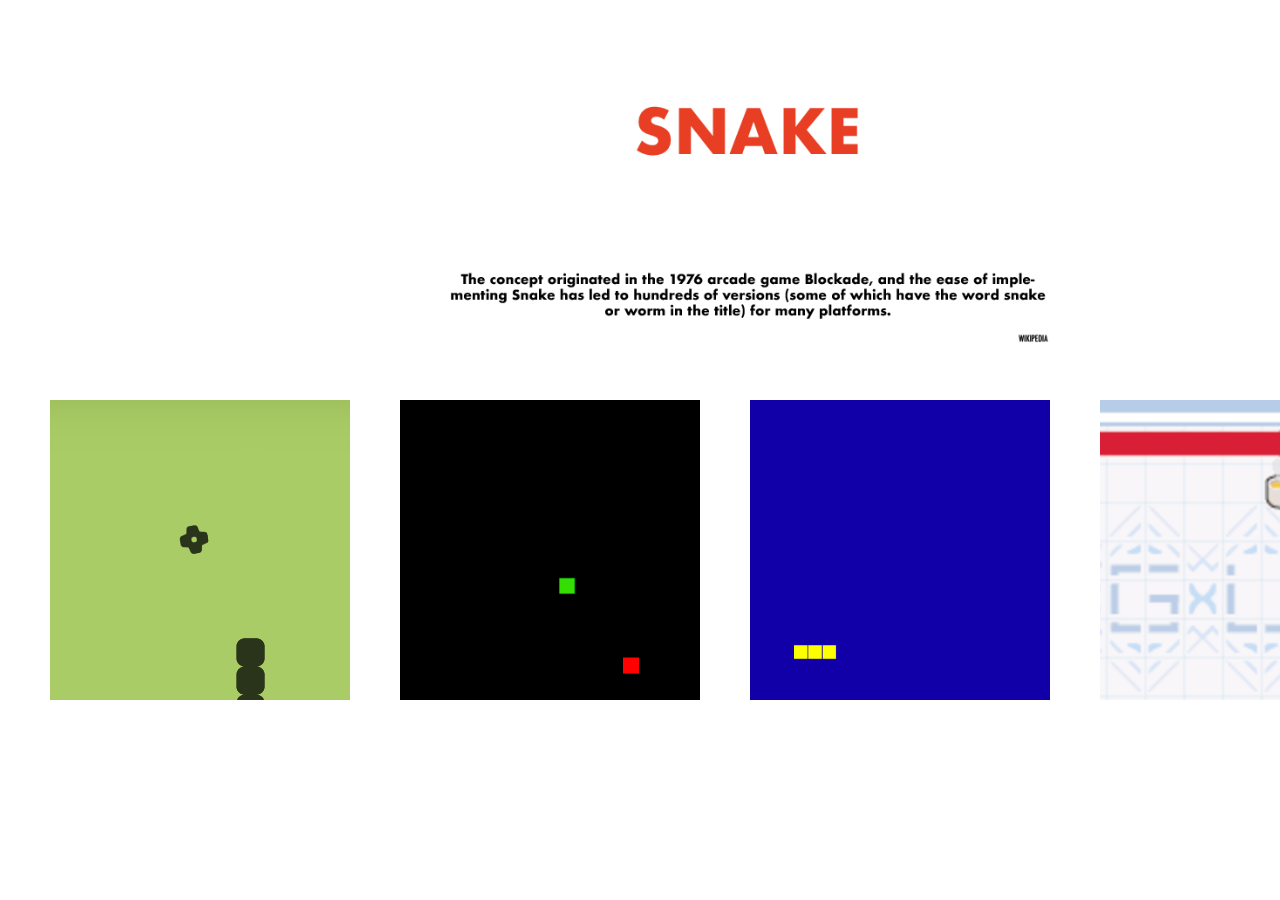
<file: project1/project1.html>
<!DOCTYPE html>
<html>
<head>
<meta charset="UTF-8">
<title>Title of the document</title>
<link rel="stylesheet" type="text/css" href="css/project1.css">
</head>

<body>

    <div class="header">
    <a class="firstphoto" id="firstphoto" href="https://playsnake.org"> </a>
    <a class="secondphoto" href="https://www.coolmathgames.com/0-snake"> </a>
    <a class="thirdphoto" href="http://www.me.umn.edu/~dockt036/snake.html"> </a>
    <a class="fourthphoto" href="https://elgoog.im/snake/"> </a>


    </div>

</body>

</html>
</file>
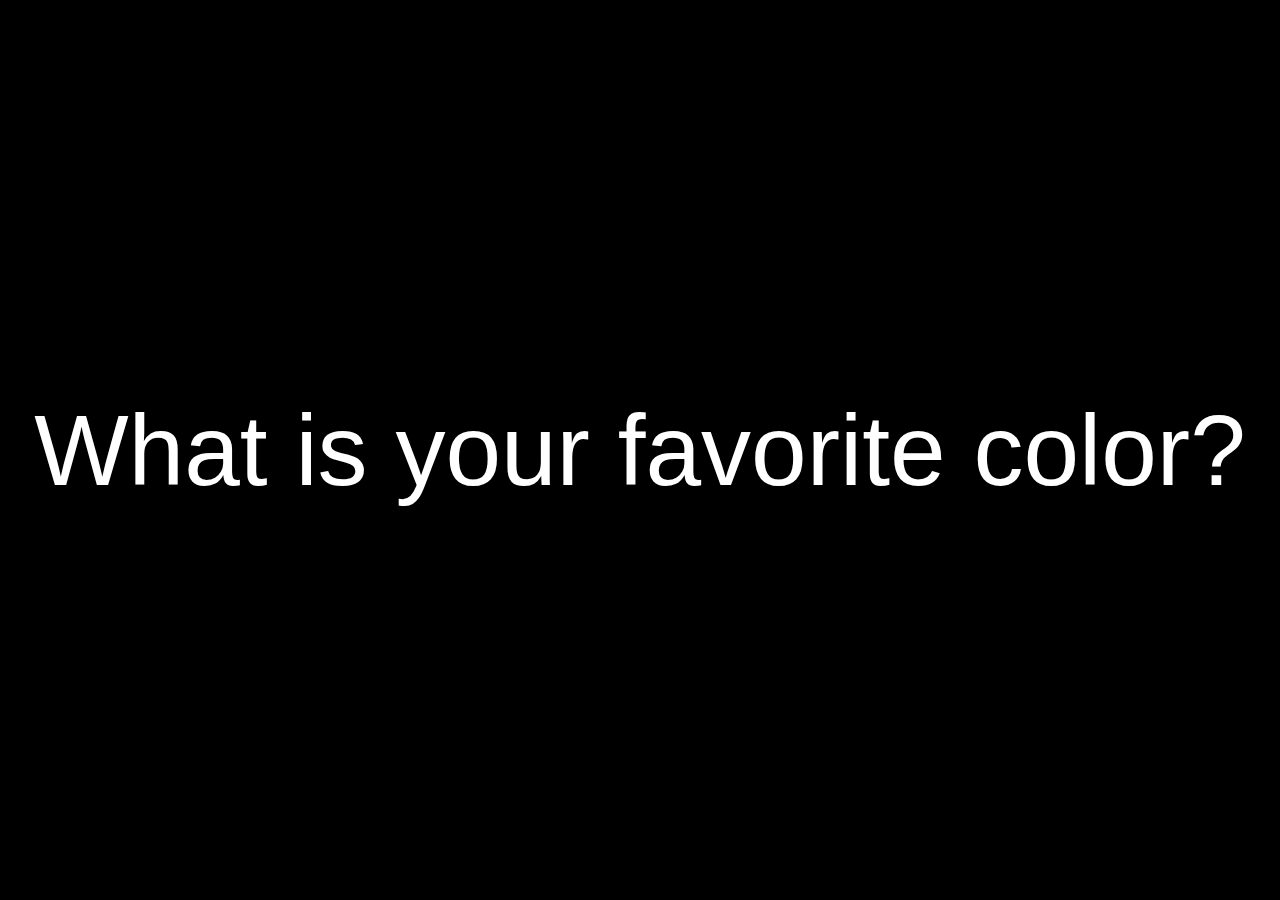
<file: question-answer/question-answer.html>
<!DOCTYPE html>
    <html>
    <head>
        <title>Secret Answer</title>
        <!-- Set the viewport -->
        <meta name="viewport" content="width=device-width, initial-scale=1.0">
        <!-- Link CSS stylesheet -->
        <link rel="stylesheet" href="css/question-answer.css" />
    </head>
    <body>
        <!-- show by default -->
        <div id="question">
            What is your favorite color?
        </div>
        <!-- show when screen is smaller -->
        <div id="answer">
            PINK!
        </div>
    </body>
    </html>
</file>
<file: index.css>
#menu li{
  list-style-type: none;
}
h1 {

  font-family: "broken planewing";
  font-size: 500%;
}
head {
  font-family: cursive;
}
body {



  font-family: "futura", sans-serif;
}

img {
  width: 25%;
  height: auto;
}

#container {
  text-align: center;
}
</file>
<file: example/css/example.css>
body{
  background-color: #000000;
}

a {
  color: red;
}

a:hover {
  color: pink;
}

.inner-shape {
  width: 10px;
  height: 10px;
  background: black;
  float:left;
  margin: 5px;
}

.outer-shape {
  width: 600px;
  height: 600px;
  background: red;

}

.outer-shape:hover > .inner-shape {
  background: black;
}
 div:hover ~ div {
   background: orange;
 }
.outer-shape:hover .inner-shape:nth-child(even) {
   background: orange;
}
</file>
<file: final/css/final.css>
#web {
display: inline;
}
img{
  width: 100%;
}
</file>
<file: FLAGS/CSS/FLAG.css>
.flag {
	position:relative;
	display:block;
	width:400px;
	height:240px;
	border:1px solid #444;
  border-right:1px solid #999;
  border-bottom:1px solid #999;
	border-radius:2px;
	-webkit-box-shadow: 0px 1px 2px 0px rgba(0, 0, 0, 0.25);
	box-shadow: 0px 1px 2px 0px rgba(0, 0, 0, 0.25);
	margin-right:8px;
}
.flag.me {
	background: -webkit-gradient(linear, left top, left bottom, color-stop(0%,rgba(255,0,0,1)), color-stop(50%,rgba(16,166,26,1)), color-stop(51%,rgba(255,255,255,1)), color-stop(99%,rgba(255,255,255,1)));
	background-size:15px 25px;
}
.flag.me:before {
	position:absolute;
	display:block;
	content:"* * * * * * * * * * * * * * * * * * * * * * * * * * * * * * * * * * * * * * * * * * * * * * * * * * * * * * * * * * * * ";
	font-size: 15px;
	font-weight:bold;
	color:#EEE;
	padding:20px 10px 0 10px;
  margin: 0;
	width:35%;
	height:43%;
	line-height:20px;
	top:-1px;
	left:-1px;
	background: #ffffff;
}

.flag.me:after {
	position:absolute;
	display:block;
	content:"";
	width:100%;
	height:100%;
	top:0;
	left:0;
	background: linear-gradient(135deg,  rgba(249,216,8,0)
 0%,rgba(255,255,255,0) 50%,rgba(255,255,255,0) 51%,rgba(255,255,255,0) 99%,rgba(255,255,255,0) 100%);
	box-shadow: inset 1px 1px 0px 0px rgba(255, 255, 255, 0.45), inset -2px -2px 0px 0px rgba(255, 255, 255, 0.35);
}


body {
	position:relative;
	margin:20px;
  background: #ddd;
}

h1 {
  position: absolute;
  z-index: -1;
  top: 60px;
  left: 200px;
  color: #666;
	text-shadow: 0 -1px 1px white;
  font-family: "Droid Sans", Helvetica, Arial, sans-serif;
  font-size: 50px;
  font-weight: bold;
  letter-spacing: -2px;
  line-height: 50px;
  text-shadow: 1px 1px white;
  transform: rotate(90deg);
  -webkit-transition: all 1s ease-out;
}

body:hover h1 {
  left:320px;
}
</file>
<file: grid/css/grid.css>
.base {
    width: 100px;
    height: 100px;
    background: rgb(153, 235, 255);
    border-radius: 50%;
    display: inline-block;


  }
#a{
  position:absolute;
  top: 165px;
  left: 20px;
   }
#b{
  position:absolute;
  top: 110px;
  left: 165px;
   }
#c{
  position:absolute;
  top: 160px;
  left: 310px;
    }
#d{
  position:absolute;
  top: 220px;
  left: 455px;
     }
#e{
  position:absolute;
  top: 190px;
  left: 600px;
      }
#f{
   position:absolute;
   top: 200px;
   left: 745px;
       }
#g{
   position:absolute;
   top: 100px;
   left: 890px;
     }
#h{
   position:absolute;
   top: 180px;
   left: 1035px;
 }
 #i{
   position:absolute;
   top: 350px;
   left: 20px;
    }
 #j{
   position:absolute;
   top: 300px;;
   left: 165px;
    }
 #k{
   position:absolute;
   top: 350px;
   left: 310px;
     }
 #l{
   position:absolute;
   top: 400px;
   left: 455px;
      }
 #m{
   position:absolute;
   top: 350px;
   left: 600px;
       }
 #n{
    position:absolute;
    top: 400px;
    left: 745px;
        }
 #o{
    position:absolute;
    top: 300px;
    left: 890px;
      }
 #p{
    position:absolute;
    top: 350px;
    left: 1035px;
  }
  #q{
    position:absolute;
    top: 550px;
    left: 20px;
     }
  #r{
    position:absolute;
    top: 500px;;
    left: 165px;
     }
  #s{
    position:absolute;
    top: 550px;
    left: 310px;
      }
  #t{
    position:absolute;
    top: 600px;
    left: 455px;
       }
  #u{
    position:absolute;
    top: 550px;
    left: 600px;
        }
  #v{
     position:absolute;
     top: 600px;
     left: 745px;
         }
  #w{
     position:absolute;
     top: 500px;
     left: 890px;
       }
  #x{
     position:absolute;
     top: 550px;
     left: 1035px;
   }
   #y{
      position:absolute;
      top: 800px;
      left: 455px;
        }
   #z{
      position:absolute;
      top: 750px;
      left: 600px;
    }

  .a1{
    width: 30px;
    height: 30px;
    background:rgb(153, 235, 255);
    border-radius: 50%;
    box-shadow: 0 0 0 2px #ffffff;
    position: absolute;
    left: 37px;
    top: 20px;
  }

 .a2{
      width: 30px;
      height: 30px;
      background:rgb(153, 235, 255);
      border-radius: 50%;
      box-shadow: 0 0 0 2px #ffffff;
      position: absolute;
      left: 37px;
      top: 75px;
    }

  .b1{
      width: 30px;
      height: 30px;
      background:rgb(153, 235, 255);
      border-radius: 50%;
      box-shadow: 0 0 0 2px #ffffff;
      position: absolute;
      left: 55px;
      top: 15px;
      }
  .b2{
      width: 30px;
      height: 30px;
      background:rgb(153, 235, 255);
      border-radius: 50%;
      box-shadow: 0 0 0 2px #ffffff;
      position: absolute;
      left: 55px;
      top: 55px;
        }
  .c1{
      width: 30px;
      height: 30px;
      background:rgb(153, 235, 255);
      border-radius: 50%;
      box-shadow: 0 0 0 2px #ffffff;
      position: absolute;
      left: 77px;
      top: 37px;
            }
  .d1{
      width: 30px;
      height: 30px;
      background:rgb(153, 235, 255);
      border-radius: 50%;
      box-shadow: 0 0 0 2px #ffffff;
      position: absolute;
      left: 14px;
      top: 36px;
                    }
  .e1{
      width: 30px;
      height: 30px;
      background:rgb(153, 235, 255);
      border-radius: 50%;
      box-shadow: 0 0 0 2px #ffffff;
      position: absolute;
      left: 65px;
      top: 55px;
                       }
   .e2{
      width: 30px;
      height: 30px;
      background:rgb(153, 235, 255);
      border-radius: 50%;
      box-shadow: 0 0 0 2px #ffffff;
      position: absolute;
      left: 65px;
      top: 15px;

                         }
   .f1{
       width: 30px;
       height: 30px;
       background:rgb(153, 235, 255);
       border-radius: 50%;
       box-shadow: 0 0 0 2px #ffffff;
       position: absolute;
       left: 68px;
       top: 26px;
                                              }
    .f2{
       width: 50px;
       height: 50px;
       background:rgb(153, 235, 255);
       border-radius: 50%;
       box-shadow: 0 0 0 2px #ffffff;
       position: absolute;
       left: 57px;
       top: 65px;
     }

    .g1{
       width: 50px;
       height: 50px;
       background:rgb(153, 235, 255);
       border-radius: 50%;
       box-shadow: 0 0 0 2px #ffffff;
       position: absolute;
       left: 51px;
       top: 8px;
    }
    .g2{
       width: 30px;
       height: 30px;
       background:rgb(153, 235, 255);
       border-radius: 50%;
       box-shadow: 0 0 0 2px #ffffff;
       position: absolute;
       left: 46px;
       top: 70px;

    }
    .h1{
      width: 50px;
      height: 50px;
      background:rgb(153, 235, 255);
      border-radius: 50%;
      box-shadow: 0 0 0 2px #ffffff;
      position: absolute;
      left: 26px;
      top: -6px;
    }
    .h2{
      width: 50px;
      height: 50px;
      background:rgb(153, 235, 255);
      border-radius: 50%;
      box-shadow: 0 0 0 2px #ffffff;
      position: absolute;
      left: 26px;
      top: 56px;
    }
    .i1{
      width: 50px;
      height: 50px;
      background:rgb(153, 235, 255);
      border-radius: 50%;
      box-shadow: 0 0 0 2px #ffffff;
      position: absolute;
      left: -6px;
      top: 26px;
    }
    .i2{
      width: 50px;
      height: 50px;
      background:rgb(153, 235, 255);
      border-radius: 50%;
      box-shadow: 0 0 0 2px #ffffff;
      position: absolute;
      left: 56px;
      top: 26px;
    }
    .j1{
      width: 70px;
      height: 70px;
      background:rgb(153, 235, 255);
      border-radius: 50%;
      box-shadow: 0 0 0 2px #ffffff;
      position: absolute;
      left: -5px;
      top: 7px;
    }
    .k1{
        width: 30px;
        height: 30px;
        background:rgb(153, 235, 255);
        border-radius: 50%;
        box-shadow: 0 0 0 2px #ffffff;
        position: absolute;
        left: 54px;
        top: 6px;
                                               }
     .k2{
        width: 50px;
        height: 50px;
        background:rgb(153, 235, 255);
        border-radius: 50%;
        box-shadow: 0 0 0 2px #ffffff;
        position: absolute;
        left: 57px;
        top: 65px;
      }
      .l1{
        width: 70px;
        height: 70px;
        background:rgb(153, 235, 255);
        border-radius: 50%;
        box-shadow: 0 0 0 2px #ffffff;
        position: absolute;
        left: 30px;
        top: 7px;
      }
      .m1{
        width: 30px;
        height: 30px;
        background:rgb(153, 235, 255);
        border-radius: 50%;
        box-shadow: 0 0 0 2px #ffffff;
        position: absolute;
        left: 37px;
        top: -5px;
      }

     .m2{
          width: 30px;
          height: 30px;
          background:rgb(153, 235, 255);
          border-radius: 50%;
          box-shadow: 0 0 0 2px #ffffff;
          position: absolute;
          left: 75px;
          top: 55px;
        }
        .m3{
             width: 30px;
             height: 30px;
             background:rgb(153, 235, 255);
             border-radius: 50%;
             box-shadow: 0 0 0 2px #ffffff;
             position: absolute;
             left: -5px;
             top: 55px;
           }
   .n1{
       width: 30px;
       height: 30px;
       background:rgb(153, 235, 255);
       border-radius: 50%;
       box-shadow: 0 0 0 2px #ffffff;
       position: absolute;
       left: 65px;
       top: 10px;
           }
   .n2{
     width: 30px;
     height: 30px;
     background:rgb(153, 235, 255);
     border-radius: 50%;
     box-shadow: 0 0 0 2px #ffffff;
     position: absolute;
     left: 15px;
     top: 70px;
       }
.o1{
  width: 30px;
  height: 30px;
  background:rgb(153, 235, 255);
  border-radius: 50%;
  box-shadow: 0 0 0 2px #ffffff;
  position: absolute;
  left: 35px;
  top: 36px;
}
 .p1{
   width: 30px;
   height: 30px;
   background:rgb(153, 235, 255);
   border-radius: 50%;
   box-shadow: 0 0 0 2px #ffffff;
   position: absolute;
   left: 60px;
   top: 26px;
 }
 .p2{
   width: 50px;
   height: 50px;
   background:rgb(153, 235, 255);
   border-radius: 50%;
   box-shadow: 0 0 0 2px #ffffff;
   position: absolute;
   left: 57px;
   top: 65px;
 }
 .q1{
   width: 30px;
   height: 30px;
   background:rgb(153, 235, 255);
   border-radius: 50%;
   box-shadow: 0 0 0 2px #ffffff;
   position: absolute;
   left: 35px;
   top: 36px;
 }
 .q2{
   width: 30px;
   height: 30px;
   background:rgb(153, 235, 255);
   border-radius: 50%;
   box-shadow: 0 0 0 2px #ffffff;
   position: absolute;
   left: 55px;
   top: 80px;
 }
 .r1{
   width: 30px;
   height: 30px;
   background:rgb(153, 235, 255);
   border-radius: 50%;
   box-shadow: 0 0 0 2px #ffffff;
   position: absolute;
   left: 37px;
   top: 20px;
 }
 .r2{
   width: 30px;
   height: 30px;
   background:rgb(153, 235, 255);
   border-radius: 50%;
   box-shadow: 0 0 0 2px #ffffff;
   position: absolute;
   left: 37px;
   top: 75px;
 }
 .r3{
   width: 30px;
   height: 30px;
   background:rgb(153, 235, 255);
   border-radius: 50%;
   box-shadow: 0 0 0 2px #ffffff;
   position: absolute;
   left: 77px;
   top: 50px;
 }
 .s1{
   width: 50px;
   height: 50px;
   background:rgb(153, 235, 255);
   border-radius: 50%;
   box-shadow: 0 0 0 2px #ffffff;
   position: absolute;
   left: 57px;
   top: 0px;
 }
 .s2{
   width: 50px;
   height: 50px;
   background:rgb(153, 235, 255);
   border-radius: 50%;
   box-shadow: 0 0 0 2px #ffffff;
   position: absolute;
   left: 1px;
   top: 47px;
 }
 .t1{
   width: 50px;
   height: 50px;
   background:rgb(153, 235, 255);
   border-radius: 50%;
   box-shadow: 0 0 0 2px #ffffff;
   position: absolute;
   left: -6px;
   top: 46px;
 }
 .t2{
   width: 50px;
   height: 50px;
   background:rgb(153, 235, 255);
   border-radius: 50%;
   box-shadow: 0 0 0 2px #ffffff;
   position: absolute;
   left: 56px;
   top: 46px;
 }
 .u1{
   width: 30px;
   height: 30px;
   background:rgb(153, 235, 255);
   border-radius: 50%;
   box-shadow: 0 0 0 2px #ffffff;
   position: absolute;
   left: 35px;
   top: -11px;
 }
 .v1{
   width: 30px;
   height: 30px;
   background:rgb(153, 235, 255);
   border-radius: 50%;
   box-shadow: 0 0 0 2px #ffffff;
   position: absolute;
   left: 35px;
   top: 1px;
 }
 .w1{
   width: 30px;
   height: 30px;
   background:rgb(153, 235, 255);
   border-radius: 50%;
   box-shadow: 0 0 0 2px #ffffff;
   position: absolute;
   left: 0px;
   top: 11px;
 }
 .w2{
   width: 30px;
   height: 30px;
   background:rgb(153, 235, 255);
   border-radius: 50%;
   box-shadow: 0 0 0 2px #ffffff;
   position: absolute;
   left: 73px;
   top: 11px;
 }
 .w3{
   width: 30px;
   height: 30px;
   background:rgb(153, 235, 255);
   border-radius: 50%;
   box-shadow: 0 0 0 2px #ffffff;
   position: absolute;
   left: 35px;
   top: 76px;
 }
 .x1{
   width: 30px;
   height: 30px;
   background:rgb(153, 235, 255);
   border-radius: 50%;
   box-shadow: 0 0 0 2px #ffffff;
   position: absolute;
   left: 35px;
   top: 0px;
  }
 .x2{
   width: 30px;
   height: 30px;
   background:rgb(153, 235, 255);
   border-radius: 50%;
   box-shadow: 0 0 0 2px #ffffff;
   position: absolute;
   left: 35px;
   top: 70px;
 }
 .x3{
   width: 30px;
   height: 30px;
   background:rgb(153, 235, 255);
   border-radius: 50%;
   box-shadow: 0 0 0 2px #ffffff;
   position: absolute;
   left: 0px;
   top: 36px;
 }
 .x4{
   width: 30px;
   height: 30px;
   background:rgb(153, 235, 255);
   border-radius: 50%;
   box-shadow: 0 0 0 2px #ffffff;
   position: absolute;
   left: 70px;
   top: 36px;
 }
 .y1{
   width: 30px;
   height: 30px;
   background:rgb(153, 235, 255);
   border-radius: 50%;
   box-shadow: 0 0 0 2px #ffffff;
   position: absolute;
   left: 35px;
   top: 0px;
 }
 .y2{
   width: 50px;
   height: 50px;
   background:rgb(153, 235, 255);
   border-radius: 50%;
   box-shadow: 0 0 0 2px #ffffff;
   position: absolute;
   left: -6px;
   top: 46px;
 }
 .y3{
   width: 50px;
   height: 50px;
   background:rgb(153, 235, 255);
   border-radius: 50%;
   box-shadow: 0 0 0 2px #ffffff;
   position: absolute;
   left: 56px;
   top: 46px;
 }
 .z1{
   width: 30px;
   height: 30px;
   background:rgb(153, 235, 255);
   border-radius: 50%;
   box-shadow: 0 0 0 2px #ffffff;
   position: absolute;
   left: 15px;
   top: 5px;
 }
 .z2{
   width: 30px;
   height: 30px;
   background:rgb(153, 235, 255);
   border-radius: 50%;
   box-shadow: 0 0 0 2px #ffffff;
   position: absolute;
   left: 65px;
   top: 60px;
 }



}
</file>
<file: multiples/css/multiples.css>
* {
    margin: 0px;
    padding: 0px;
    box-sizing: border-box;
}
body {
    background: black;
}
#d1 {
display: inline;
}
img{
  width: 100%;
}

#d2,
#d3,
#d4 {
    display: none;
}
/* tablet */
@media (min-width: 670px) and (max-width: 1024px) {
    body {
        background: black;
    }
    #d2 {
        display: inline;
        color: white;
    }
    #d1,
    #d3,
    #d4 {
        display: none;
    }
}
/* mobile */
@media (max-width: 670px) {
    body {
        background: black;
    }
    #d3 {
        display: inline;
        color: black;
    }
    #d1,
    #d2,
    #d4 {
        display: none;
    }
}
/* print */
@media print {

body {
    background: black;
}
#d4 {

display: inline;
        color: black;

}
#d1,
#d2,
#d3 {
    display: none;
}
}
</file>
<file: project1/css/project1.css>
.header{
    background-image: url(h1.png);
    background-size: 600px;
    width: 600px;
    height: 250px;
    top: 100px;
    left: 450px;
    position: absolute;
}

.firstphoto{
  background-image: url(s1.png);
background-size: 400px;
width: 300px;
height: 300px;
top: 300px;
left: -400px;
position: absolute;
}
#firstphoto:hover{
  background-image: url(s5.png);
  background-size: 300px;
  width: 300px;
  height: 300px;
  top: 300px;
  left: -400px;
  position: absolute;
}
.secondphoto{
  background-image: url(s2.png);
background-size: 400px;
width: 300px;
height: 300px;
    left: -50px;
    top:300px;
position: absolute;

}
.thirdphoto{
  background-image: url(s3.png);
background-size: 400px;
width: 300px;
height: 300px;
left: 300px;
top:300px;
position: absolute

}
.fourthphoto{
  background-image: url(s4.png);
background-size: 400px;
width: 300px;
height: 300px;
left: 650px;
top:300px;
position: absolute;

}
</file>
<file: question-answer/css/question-answer.css>
* {
    margin: 0px;
    padding: 0px;
    box-sizing: border-box;
}
body {
    background: black;
    font-size: 100px;
}
#question{
    display: flex;
          justify-content: center;
          flex-direction: column;
          text-align: center;
    font-family: "futura", sans-serif;
    color: white;
    width: 100vw;
    height: 100vh;
}
#answer {
    display: none;
}
/* hidden message */
@media (max-width: 1024px) {
    body {
        background: pink;
    }
    #answer {
            display: flex;
                  justify-content: center;
                  flex-direction: column;
                  text-align: center;
        font-family: cursive;
        color: white;
        width: 100vw;
        height: 100vh;
    }
    #question {
        display: none;
    }
}
</file>
